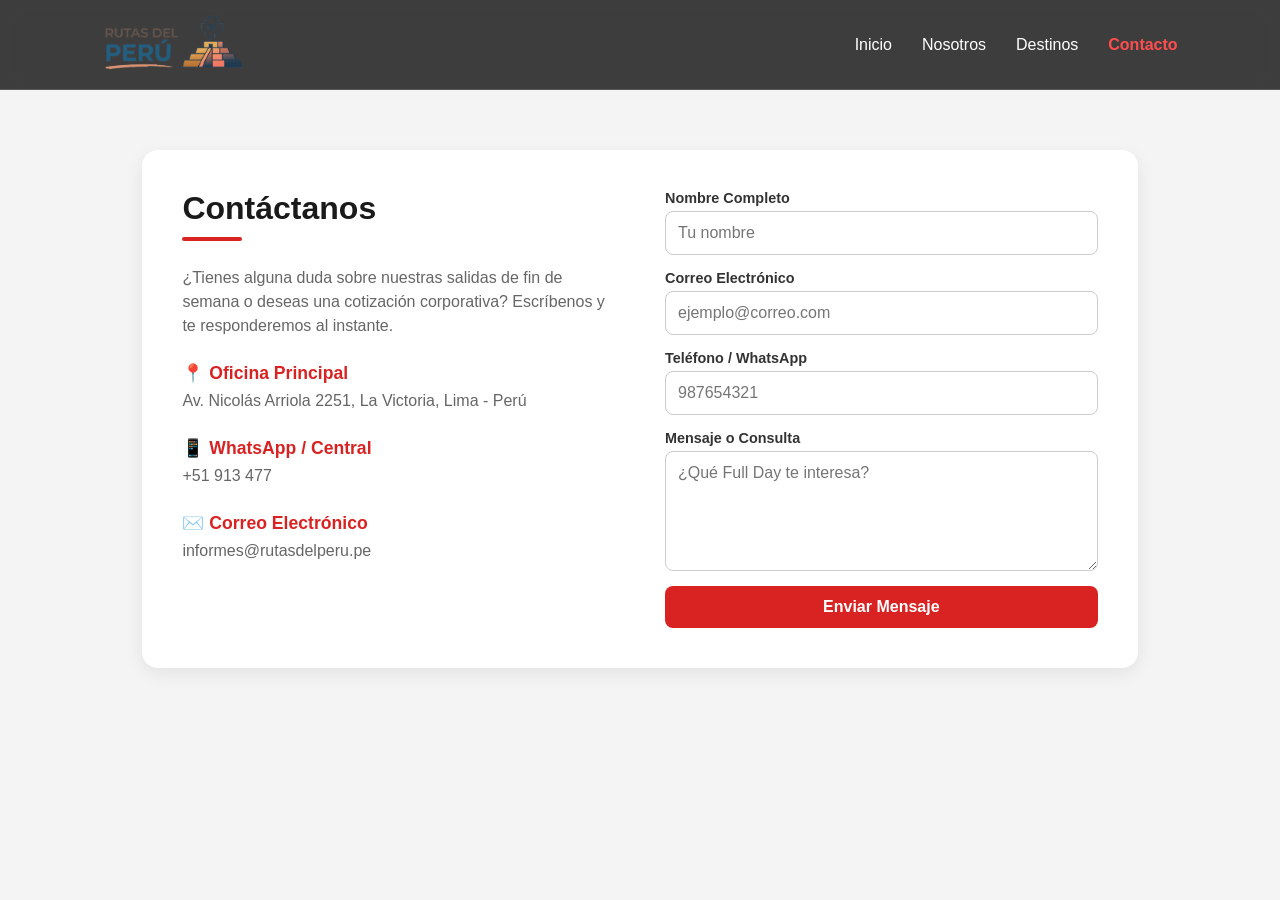
<file: Pagina/contacto.html>
<!DOCTYPE html>
<html lang="es">
<head>
    <meta charset="UTF-8">
    <meta name="viewport" content="width=device-width, initial-scale=1.0">
    <title>Contacto - Rutas del Perú</title>
    
    <!-- Hojas de estilo externas conectadas correctamente -->
    <link rel="stylesheet" href="../Style/main.css">
    <link rel="stylesheet" href="../Style/contacto.css">
</head>
<body>

    <!-- BARRA DE NAVEGACIÓN GLOBAL -->
    <nav class="navbar">
        <div class="logo">
            <a href="../index.html">
                <img src="../img/logo sin fondo.png" alt="Rutas del Perú Logo">
            </a>
        </div>

        <button class="menu-toggle" id="menu-toggle" aria-label="Abrir menú">
            ☰
        </button>

        <ul class="nav-menu" id="nav-menu">
            <li><a href="../index.html" class="nav-link">Inicio</a></li>
            <li><a href="nosotros.html" class="nav-link">Nosotros</a></li>
            <li><a href="destinos.html" class="nav-link">Destinos</a></li>
            <li><a href="contacto.html" class="nav-link active">Contacto</a></li>
        </ul>
    </nav>

    <main>
        <section class="seccion-contacto">
            <div class="contacto-container">
                
                <!-- Columna Izquierda: Información -->
                <div class="contacto-info">
                    <h2>Contáctanos</h2>
                    <div class="linea-decorativa"></div>
                    <p>¿Tienes alguna duda sobre nuestras salidas de fin de semana o deseas una cotización corporativa? Escríbenos y te responderemos al instante.</p>

                    <div class="info-item">
                        <h4>📍 Oficina Principal</h4>
                        <p>Av. Nicolás Arriola 2251, La Victoria, Lima - Perú</p>
                    </div>

                    <div class="info-item">
                        <h4>📱 WhatsApp / Central</h4>
                        <p>+51 913 477</p>
                    </div>

                    <div class="info-item">
                        <h4>✉️ Correo Electrónico</h4>
                        <p>informes@rutasdelperu.pe</p>
                    </div>
                </div>

                <!-- Columna Derecha: Formulario -->
                <form class="contacto-form" onsubmit="event.preventDefault(); alert('¡Mensaje enviado con éxito! Nos pondremos en contacto contigo pronto.');">
                    <div class="form-group">
                        <label for="nombre">Nombre Completo</label>
                        <input type="text" id="nombre" placeholder="Tu nombre" required>
                    </div>

                    <div class="form-group">
                        <label for="correo">Correo Electrónico</label>
                        <input type="email" id="correo" placeholder="ejemplo@correo.com" required>
                    </div>

                    <div class="form-group">
                        <label for="telefono">Teléfono / WhatsApp</label>
                        <input type="tel" id="telefono" placeholder="987654321">
                    </div>

                    <div class="form-group">
                        <label for="mensaje">Mensaje o Consulta</label>
                        <textarea id="mensaje" placeholder="¿Qué Full Day te interesa?" required></textarea>
                    </div>

                    <button type="submit" class="btn-enviar">Enviar Mensaje</button>
                </form>

            </div>
        </section>
    </main>

    <script src="../JavaScript/main.js"></script>
</body>
</html>
</file>
<file: Style/main.css>
/* ==========================================
   1. RESET Y ESTILOS GLOBALES
   ========================================== */
* {
    margin: 0;
    padding: 0;
    box-sizing: border-box;
}

html {
    scroll-behavior: smooth;
}

body {
    font-family: Arial, Helvetica, sans-serif;
    background-color: #f4f4f4;
    color: #333333;
}

main {
    margin-top: 90px; /* Compensación por la Navbar fija */
}

/* ==========================================
   2. BARRA DE NAVEGACIÓN (NAVBAR)
   ========================================== */
.navbar {
    position: fixed;
    top: 0;
    left: 0;
    width: 100%;
    height: 90px;
    display: flex;
    align-items: center;
    justify-content: space-between;
    padding: 0 8%;
    z-index: 1000;
    background: rgba(0, 0, 0, 0.75);
    backdrop-filter: blur(8px);
    border-bottom: 1px solid rgba(255, 255, 255, 0.15);
    transition: background 0.3s ease, box-shadow 0.3s ease;
}

/* Clase activada con JS al hacer scroll */
.navbar.scrolled {
    background: rgba(0, 0, 0, 0.95);
    box-shadow: 0 4px 15px rgba(0, 0, 0, 0.4);
}

.logo {
    display: flex;
    align-items: center;
    height: 100%;
}

.logo img {
    height: 65px;
    width: auto;
    object-fit: contain;
}

.nav-menu {
    display: flex;
    gap: 30px;
    list-style: none;
}

.nav-link {
    color: #ffffff;
    text-decoration: none;
    font-size: 16px;
    font-weight: 500;
    transition: color 0.3s ease;
}

.nav-link:hover,
.nav-link.active {
    color: #ff4d4d;
    font-weight: 700;
}

/* Botón Hamburguesa (Oculto en Computadoras) */
.menu-toggle {
    display: none;
    background: none;
    border: none;
    color: #ffffff;
    font-size: 2rem;
    cursor: pointer;
}

/* ==========================================
   3. BOTONES GENERALES DE ACCIÓN
   ========================================== */
.btn-itinerario, .btn-detalles {
    flex: 1;
    text-align: center;
    padding: 10px 0;
    font-size: 0.9rem;
    font-weight: bold;
    border-radius: 8px;
    text-decoration: none;
    transition: background-color 0.3s ease, transform 0.2s ease;
}

.btn-itinerario {
    background-color: #25d366; /* Verde WhatsApp */
    color: #ffffff;
}

.btn-itinerario:hover {
    background-color: #1ebd56;
}

.btn-detalles {
    background-color: #d92323; /* Rojo institucional */
    color: #ffffff;
}

.btn-detalles:hover {
    background-color: #b01b1b;
}

/* ==========================================
   4. RESPONSIVE PARA CELULARES (NAVBAR)
   ========================================== */
@media (max-width: 768px) {
    .menu-toggle {
        display: block;
    }

    .nav-menu {
        position: fixed;
        top: 90px;
        left: -100%;
        flex-direction: column;
        background-color: rgba(0, 0, 0, 0.95);
        width: 100%;
        text-align: center;
        padding: 25px 0;
        gap: 20px;
        transition: left 0.3s ease;
    }

    .nav-menu.active {
        left: 0;
    }
}
/* ==========================================
   ESTILOS DE LA SECCIÓN NOSOTROS
   ========================================== */
.seccion-nosotros {
    background-color: #ffffff;
    color: #333333;
    padding: 80px 10%;
    display: flex;
    justify-content: center;
    align-items: center;
}

.nosotros-container {
    display: grid;
    grid-template-columns: 1fr 1fr;
    gap: 50px;
    max-width: 1200px;
    align-items: center;
}

.nosotros-texto h2 {
    font-size: 2.2rem;
    font-weight: bold;
    color: #1a1a1a;
    margin-bottom: 10px;
}

.linea-decorativa {
    width: 60px;
    height: 4px;
    background-color: #d92323;
    margin-bottom: 25px;
    border-radius: 2px;
}

.descripcion-principal {
    font-size: 1.05rem;
    line-height: 1.6;
    color: #555555;
    margin-bottom: 25px;
}

.datos-lista {
    list-style: none;
}

.datos-lista li {
    font-size: 0.95rem;
    line-height: 1.6;
    color: #444444;
    margin-bottom: 12px;
}

.datos-lista li strong {
    color: #1a1a1a;
}

.nosotros-imagen img {
    width: 100%;
    height: 100%;
    max-height: 450px;
    object-fit: cover;
    border-radius: 8px;
    box-shadow: 0 4px 15px rgba(0, 0, 0, 0.1);
}

/* Adaptación para pantallas pequeñas */
@media (max-width: 992px) {
    .nosotros-container {
        grid-template-columns: 1fr;
        gap: 30px;
    }
}
</file>
<file: Style/contacto.css>
/* ==========================================
   ESTILOS DE LA PÁGINA DE CONTACTO
   ========================================== */
.seccion-contacto {
    padding: 60px 8%;
    max-width: 1200px;
    margin: 0 auto;
}

.contacto-container {
    display: grid;
    grid-template-columns: 1fr 1fr;
    gap: 50px;
    background: #ffffff;
    padding: 40px;
    border-radius: 16px;
    box-shadow: 0 6px 18px rgba(0, 0, 0, 0.07);
}

.contacto-info h2 {
    font-size: 2rem;
    color: #1a1a1a;
    margin-bottom: 10px;
}

.contacto-info p {
    color: #666666;
    margin-bottom: 25px;
    line-height: 1.5;
}

.info-item {
    margin-bottom: 20px;
}

.info-item h4 {
    color: #d92323;
    font-size: 1.1rem;
    margin-bottom: 5px;
}

.contacto-form {
    display: flex;
    flex-direction: column;
    gap: 15px;
}

.form-group {
    display: flex;
    flex-direction: column;
    gap: 5px;
}

.form-group label {
    font-weight: bold;
    font-size: 0.9rem;
    color: #333333;
}

.form-group input,
.form-group textarea {
    padding: 12px;
    border: 1px solid #cccccc;
    border-radius: 8px;
    font-size: 1rem;
    font-family: inherit;
}

.form-group textarea {
    resize: vertical;
    height: 120px;
}

.btn-enviar {
    background-color: #d92323;
    color: #ffffff;
    padding: 12px;
    border: none;
    border-radius: 8px;
    font-size: 1rem;
    font-weight: bold;
    cursor: pointer;
    transition: background-color 0.3s ease;
}

.btn-enviar:hover {
    background-color: #b01b1b;
}

@media (max-width: 768px) {
    .contacto-container {
        grid-template-columns: 1fr;
        padding: 20px;
    }
}
</file>
